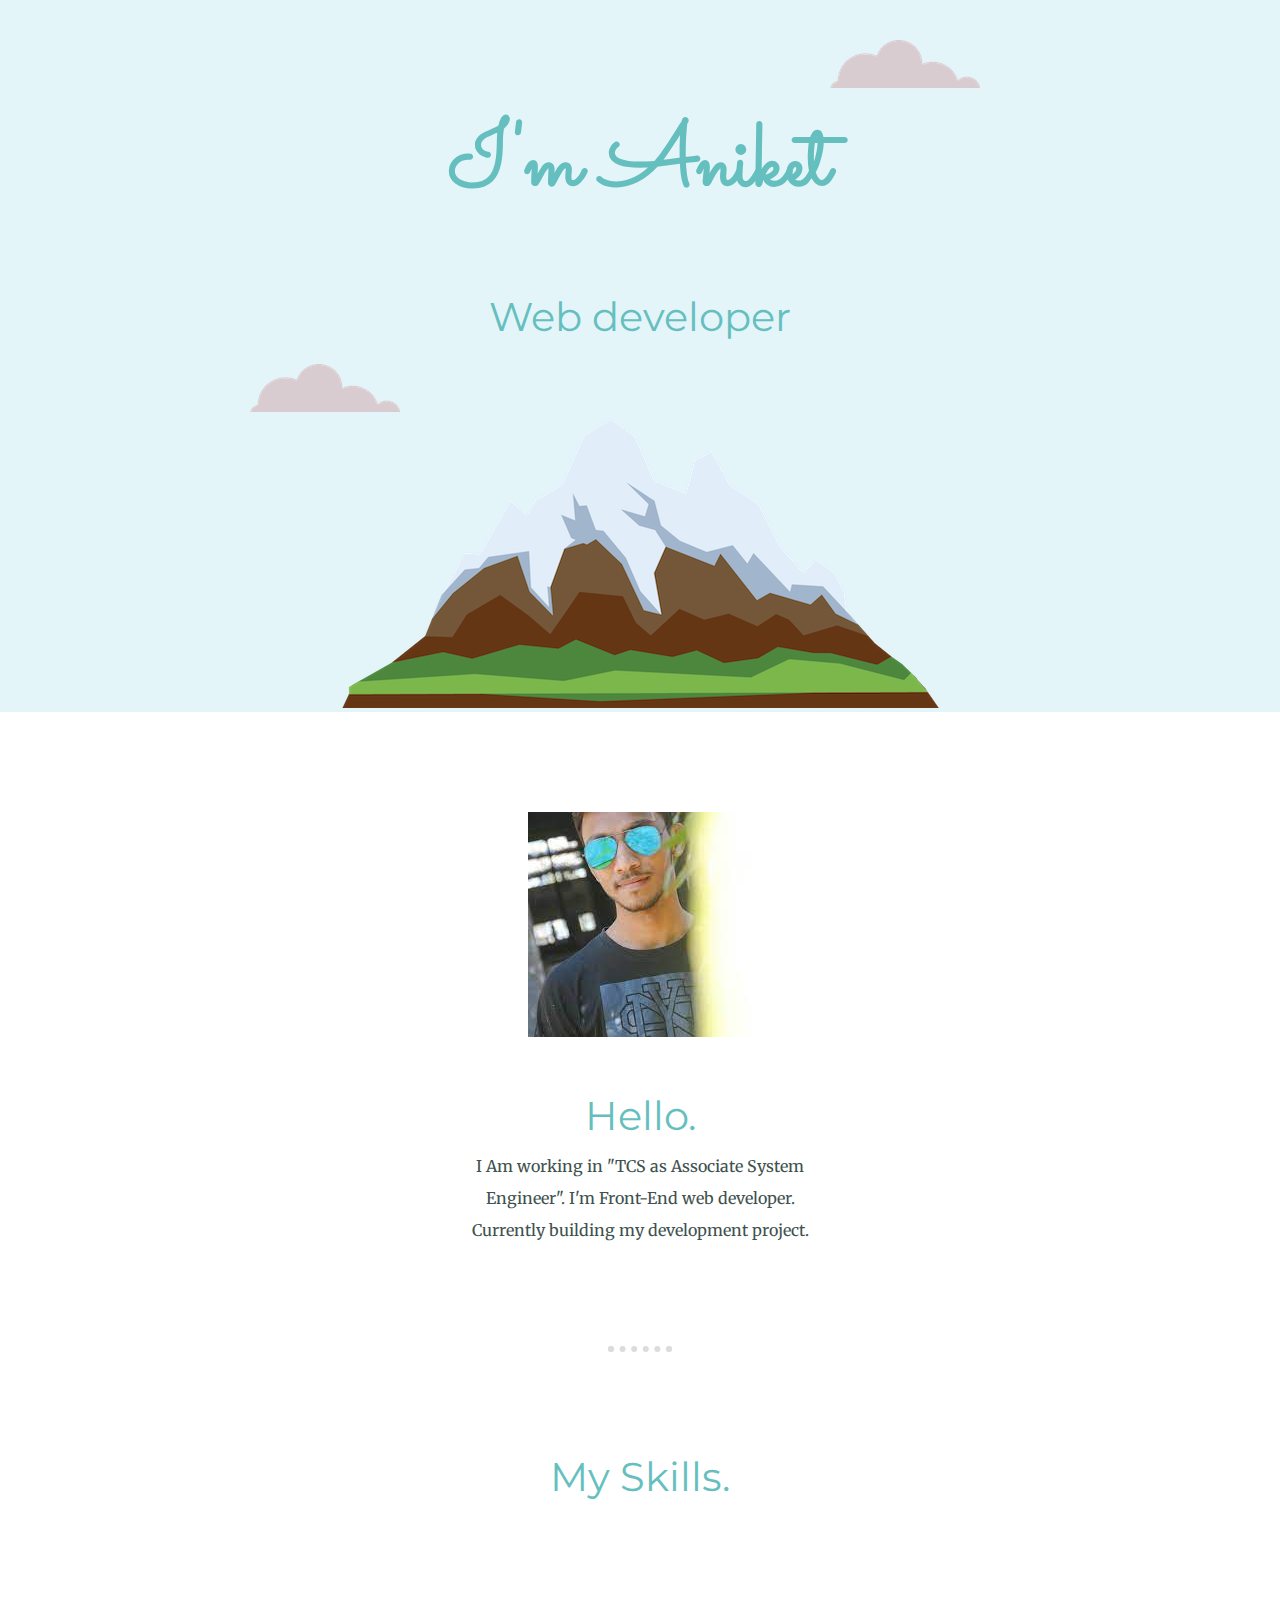
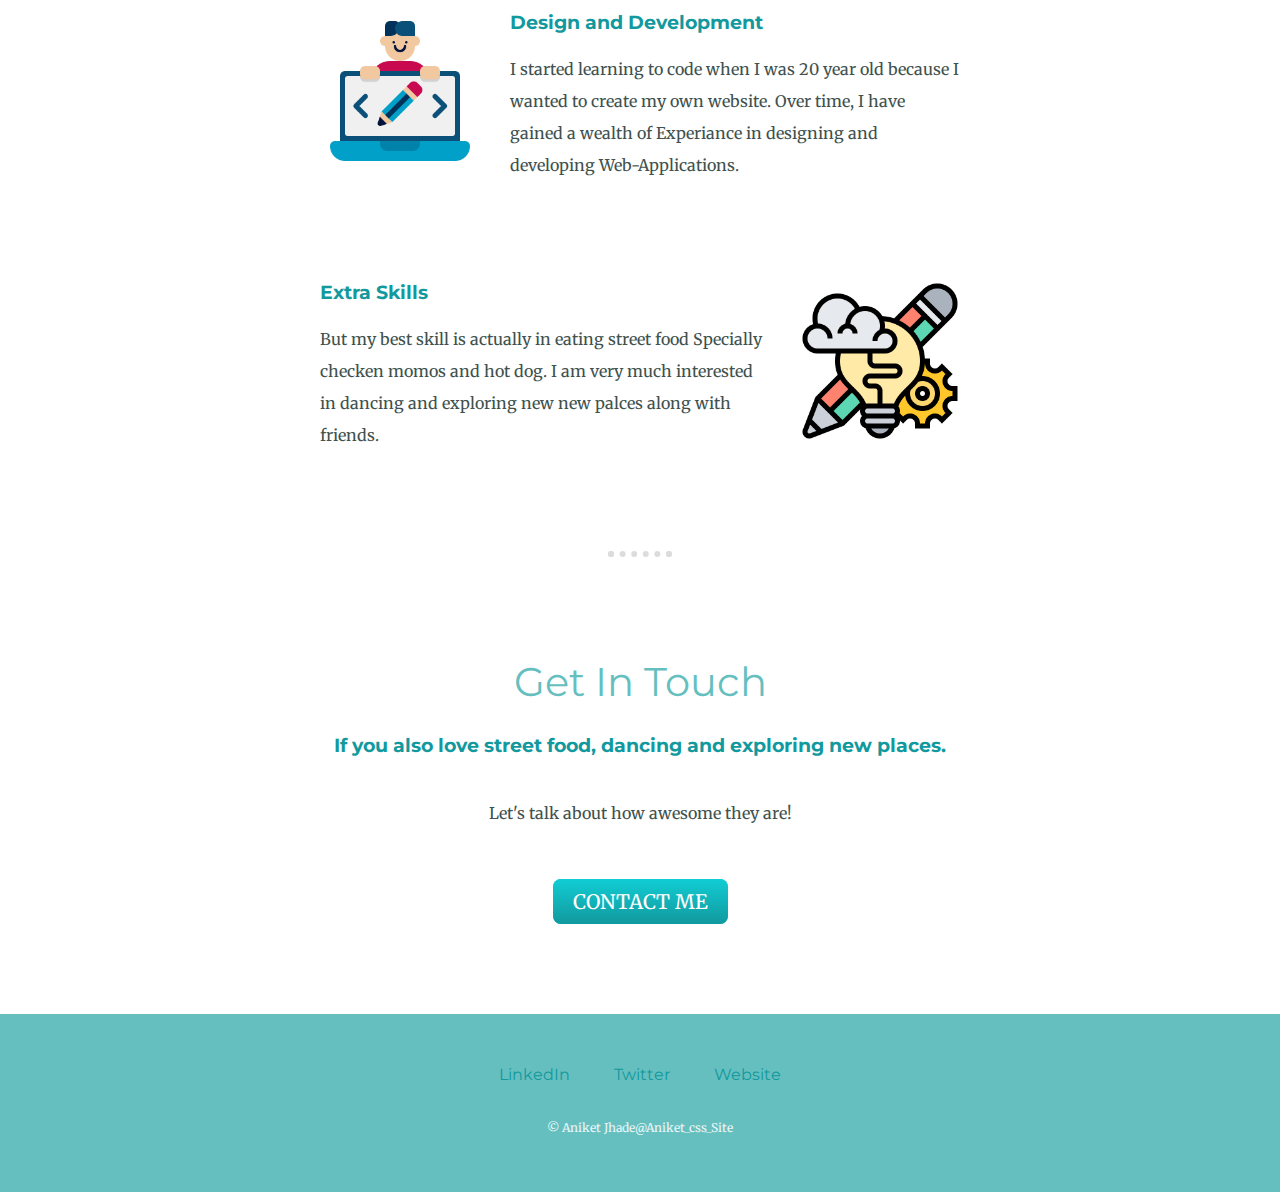
<file: index.html>
<!DOCTYPE html>
<html lang="en">

<head>
    <meta charset="UTF-8">
    <meta http-equiv="X-UA-Compatible" content="IE=edge">
    <meta name="viewport" content="width=device-width, initial-scale=1.0">
    <title>Aniket_css_Site</title>
    <link rel="stylesheet" href="styles.css">
    <link rel="icon" href="favicon-32x32.png">
    <link rel="preconnect" href="https://fonts.googleapis.com">
    <link rel="preconnect" href="https://fonts.gstatic.com" crossorigin>
    <link
        href="https://fonts.googleapis.com/css2?family=Merriweather:ital@1&family=Montserrat&family=Sacramento&display=swap"
        rel="stylesheet">
</head>

<body>
    <div class="top-container">
        <img class="top-cloud" src="Images/cloud.png" alt="cloud-img">
        <!-- top-bottom cloud classes are absolute to top-container class which is relative -->
        <h1>I'm Aniket</h1>
        <h2>Web developer</h2>
        <img class="bottom-cloud" src="Images/cloud.png" alt="cloud-img">
        <img src="Images/mountain.png" alt="mountain-img">
    </div>
    <div class="middle-container">
        <div class="profile">
            <img src="[data-uri]"
                alt="Aniket_profile_picture">
            <h2>Hello.</h2>
            <p class="intro">I Am working in "TCS as Associate System Engineer". I'm Front-End web developer. Currently
                building my development project.
            </p>
        </div>
        <hr>
        <div class="skills">
            <h2>My Skills.</h2>
            <div class="skill-row">
                <img class="skill1" src="Images/skills.png" alt="skill1-image">
                <h3>Design and Development</h3>
                <p>I started learning to code when I was 20 year old because I wanted to create my
                    own website. Over
                    time, I have gained a wealth of Experiance in designing and developing Web-Applications.</p>
            </div>
            <div class="skill-row">
                <img class="skill2" src="Images/design-thinking.png" alt="skill2-image">
                <h3>Extra Skills</h3>
                <p>But my best skill is actually in eating street food Specially checken momos and
                    hot dog. I am very
                    much interested in dancing and exploring new new palces along with friends. </p>
            </div>
        </div>
        <hr>
        <div class="contact-me">
            <h2>Get In Touch</h2>
            <h3>If you also love street food, dancing and exploring new places.</h3>
            <p class="contact">Let's talk about how awesome they are!</p>
            <a class="btn" href="mailto:aniketjhade2012@gmail.com">CONTACT ME</a>
        </div>
    </div>
    <div class="bottom-container">
        <a class="footer-link" href="https://www.linkedin.com/">LinkedIn</a>
        <a class="footer-link" href="https://twitter.com/">Twitter</a>
        <a class="footer-link" href="https://www.appbrewery.co/">Website</a>
        <p class="copyright">© Aniket Jhade@Aniket_css_Site</p>
    </div>


    </div>
</body>

</html>
</file>
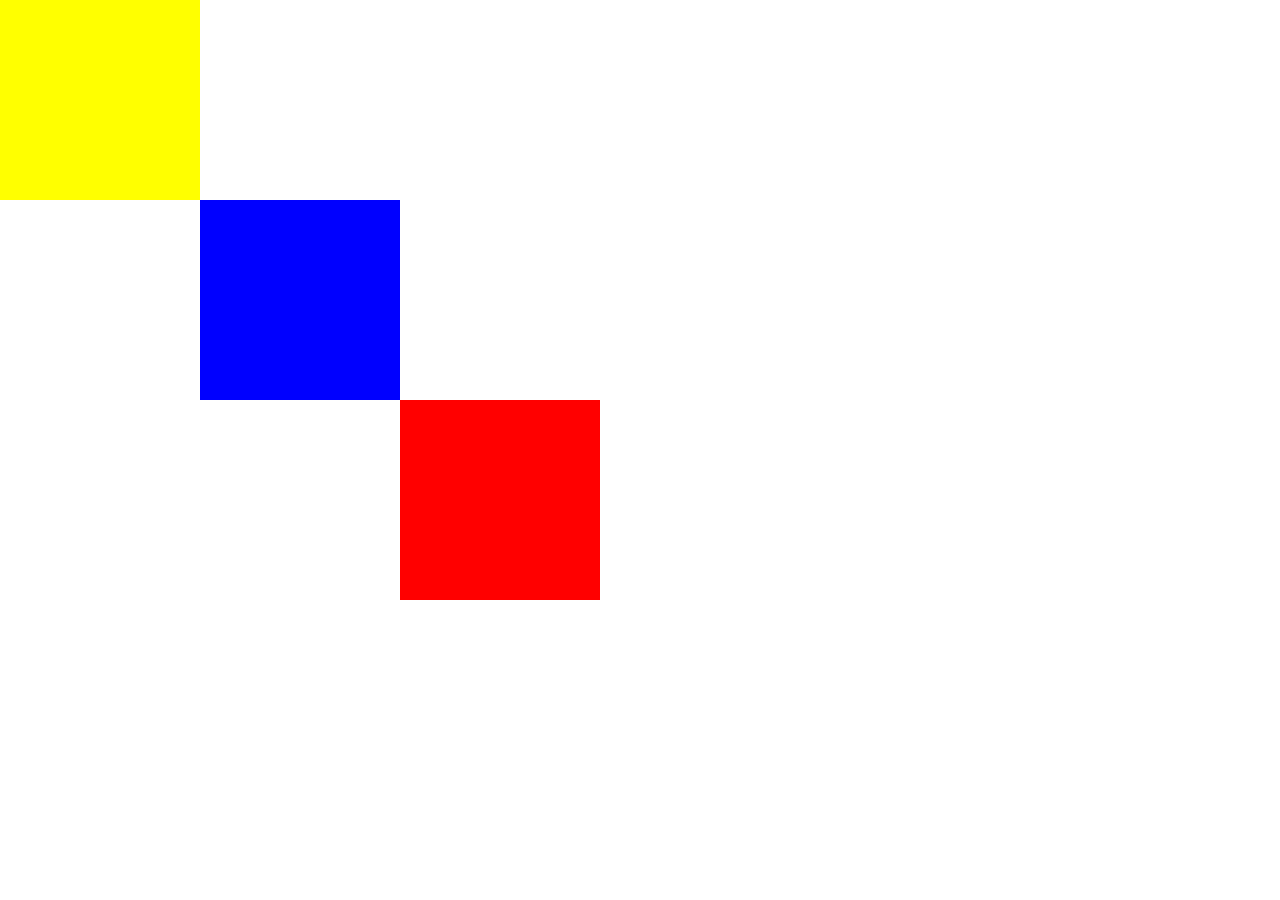
<file: display.html>
<!DOCTYPE html>
<html lang="en">

<head>
    <meta charset="UTF-8">
    <meta http-equiv="X-UA-Compatible" content="IE=edge">
    <meta name="viewport" content="width=device-width, initial-scale=1.0">
    <title>Document</title>
    <link rel="stylesheet" href="box.css">
</head>

<body>
    <div class="red">

    </div>
    <div class="blue">

    </div>
    <div class="yellow">

    </div>
</body>

</html>
</file>
<file: styles.css>
div.top-container {
    background-color: #E4F5F9;
    position: relative;
    padding-top: 100px;
}

div.middle-container {
    margin: 100px 0;
}

div.bottom-container {
    background-color: #66bfbf;
    padding: 50px 0px 20px;
}

body {
    /*setting margin to be 0 */
    color: #40514E;
    margin: 0;
    text-align: center;
    font-family: 'Merriweather', serif;
    font-size: 100%;

}

p {
    line-height: 2;
}

h1 {
    margin-top: 0;
    font-family: 'Sacramento', cursive;
    font-size: 5.625rem;
    color: #66BFBF;
}

h2 {
    font-family: 'Montserrat', sans-serif;
    font-size: 2.5rem;
    margin: 50px auto 0 auto;
    color: #66BFBF;
    font-weight: normal;
    padding-bottom: 10px;
}

h3 {
    font-family: 'Montserrat', sans-serif;
    color: #11999E;
}

hr {
    border: dotted #DCDCDC 6px;
    border-bottom: none;
    width: 4%;
    margin: 100px auto;
}

a {
    color: #11999e;
    margin: 10px 20px;
    font-family: 'Montserrat', sans-serif;
    text-decoration: none;
}

a:hover {
    color: #EAF6F6;

}

.bottom-cloud {
    position: absolute;
    /* to make it out of the flow */
    left: 250px;
    bottom: 300px;
}

.contact {
    margin: 40px auto 60px;
}

.top-cloud {
    position: absolute;
    /* to make it out of the flow */
    right: 300px;
    top: 40px;

}


.btn {
    color: #11999E;
}

.footer-link {
    color: #11999E;
}

.skill-row {
    width: 50%;
    margin: 100px auto 100px auto;
    text-align: left;
}

.skill1 {
    width: 25%;
    float: left;
    margin-right: 30px;
}

.skill2 {
    width: 25%;
    float: right;
    margin-left: 30px;
}

.intro {
    width: 30%;
    margin: auto;
}

.copyright {
    color: #EAF6F6;
    font-size: 0.75rem;
    padding: 20px 0;

}

.btn {
    background: #11cdd4;
    background-image: -webkit-linear-gradient(top, #11cdd4, #11999e);
    background-image: -moz-linear-gradient(top, #11cdd4, #11999e);
    background-image: -ms-linear-gradient(top, #11cdd4, #11999e);
    background-image: -o-linear-gradient(top, #11cdd4, #11999e);
    background-image: linear-gradient(to bottom, #11cdd4, #11999e);
    -webkit-border-radius: 8;
    -moz-border-radius: 8;
    border-radius: 8px;
    font-family: 'Merriweather', serif;
    color: #ffffff;
    font-size: 20px;
    padding: 10px 20px 10px 20px;
    text-decoration: none;
}

.btn:hover {
    background: #30e3cb;
    background-image: -webkit-linear-gradient(top, #30e3cb, #2bc4ad);
    background-image: -moz-linear-gradient(top, #30e3cb, #2bc4ad);
    background-image: -ms-linear-gradient(top, #30e3cb, #2bc4ad);
    background-image: -o-linear-gradient(top, #30e3cb, #2bc4ad);
    background-image: linear-gradient(to bottom, #30e3cb, #2bc4ad);
    text-decoration: none;
}
</file>
<file: box.css>
.red {
    background-color: red;
    height: 200px;
    width: 200px;
    display: inline-block;
    position: absolute;
    left: 400px;
    top: 400px;
}

.blue {
    background-color: blue;
    height: 200px;
    width: 200px;
    display: inline-block;
    position: absolute;
    left: 200px;
    top: 200px;
}

.yellow {
    background-color: yellow;
    height: 200px;
    width: 200px;
    display: inline-block;
    position: absolute;
    left: 0px;
    top: 0px;
}
</file>
